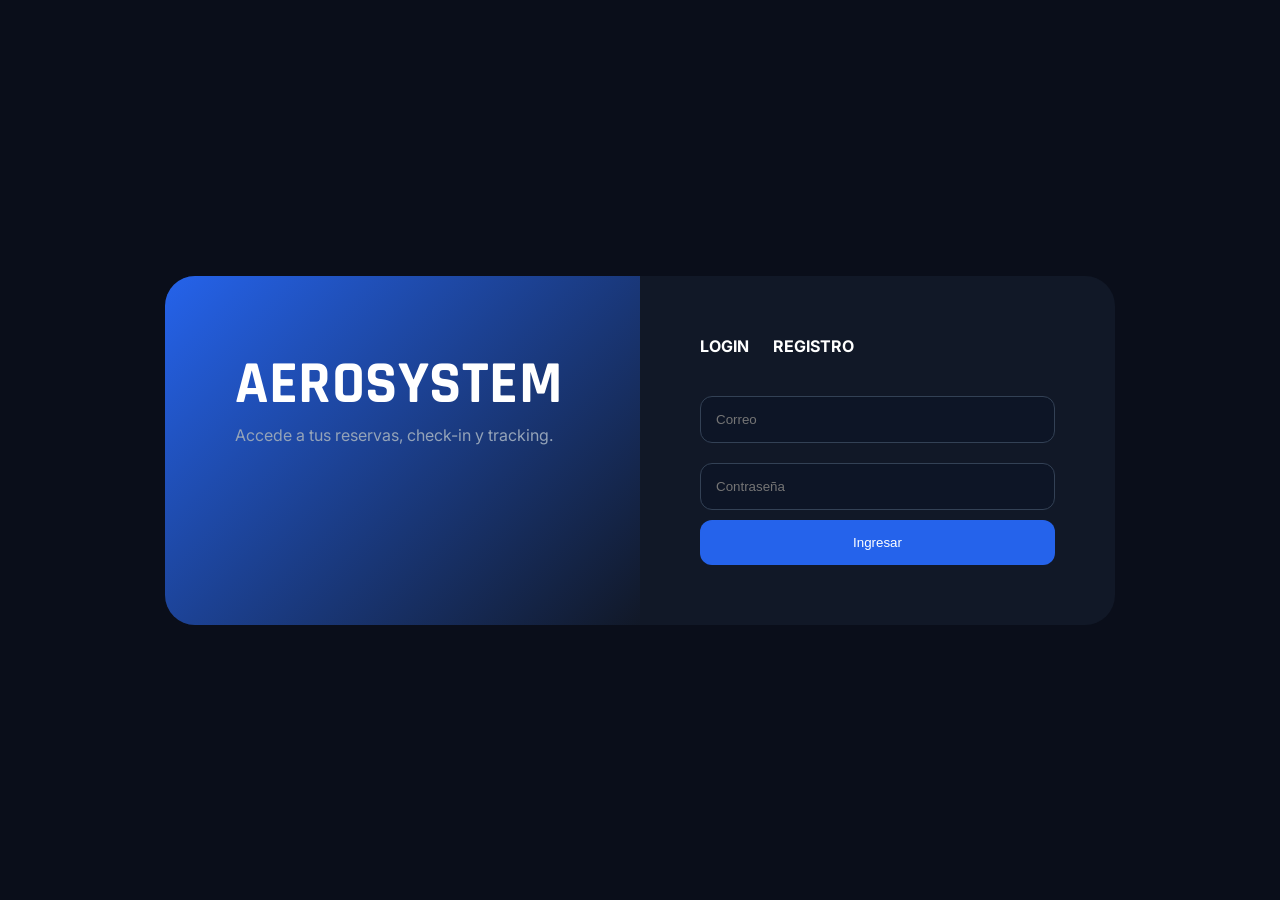
<file: login.html>
<!doctype html>
<html lang='es'>
<head>
    <meta charset='UTF-8'>
    <meta name='viewport' content='width=device-width,initial-scale=1'>
    <title>Login AeroSystem</title>
    <link href="https://fonts.googleapis.com/css2?family=Rajdhani:wght@400;700&family=Inter:wght@300;500;600&display=swap" rel="stylesheet">
    <link rel='stylesheet' href='/css/main.css'>
    <link rel='stylesheet' href='/css/components.css'>
    <style>
        body { background: #0a0e1a; color: #fff; font-family: Inter; display: grid; place-items: center; min-height: 100vh; }
        .panel { width: 100%; max-width: 950px; background: #111827; border-radius: 30px; display: grid; grid-template-columns: 1fr 1fr; overflow: hidden; }
        .left { padding: 70px; background: linear-gradient(135deg, #2563eb, #111827); }
        .right { padding: 60px; }
        input, select { width: 100%; margin: 10px 0; padding: 15px; background: #0d1526; border: 1px solid #334155; color: white; border-radius: 12px; }
        button { width: 100%; padding: 15px; background: #2563eb; color: #fff; border: 0; border-radius: 12px; cursor: pointer; }
        .tabs span { margin-right: 20px; cursor: pointer; font-weight: 700; }
        .hidden { display: none; }
    </style>
</head>
<body>
    <div class='panel'>
        <div class='left'>
            <h1 style='font-family:Rajdhani;font-size:60px'>AEROSYSTEM</h1>
            <p>Accede a tus reservas, check-in y tracking.</p>
        </div>
        <div class='right'>
            <div class='tabs' style="margin-bottom: 30px;">
                <span onclick='showLogin()'>LOGIN</span>
                <span onclick='showReg()'>REGISTRO</span>
            </div>

            <form id='loginForm'>
                <input id='mail' placeholder='Correo'>
                <input id='clave' type='password' placeholder='Contraseña'>
                <button type='submit'>Ingresar</button>
            </form>

            <form id='regForm' class='hidden'>
                <input placeholder='Nombre'>
                <input placeholder='Apellido'>
                <input placeholder='Correo'>
                <input placeholder='Documento'>
                <select>
                    <option>DNI</option>
                    <option>Pasaporte</option>
                </select>
                <input type='password' placeholder='Contraseña'>
                <button type='submit'>Crear cuenta</button>
            </form>
        </div>
    </div>

    <script>
        function showLogin() {
            loginForm.classList.remove('hidden');
            regForm.classList.add('hidden');
        }

        function showReg() {
            regForm.classList.remove('hidden');
            loginForm.classList.add('hidden');
        }

        loginForm.onsubmit = async e => {
            e.preventDefault();
            // Lógica de autenticación aquí
        };
    </script>
    <script src='/js/api.js'></script>
    <script src='/js/auth.js'></script>
</body>
</html>
</file>
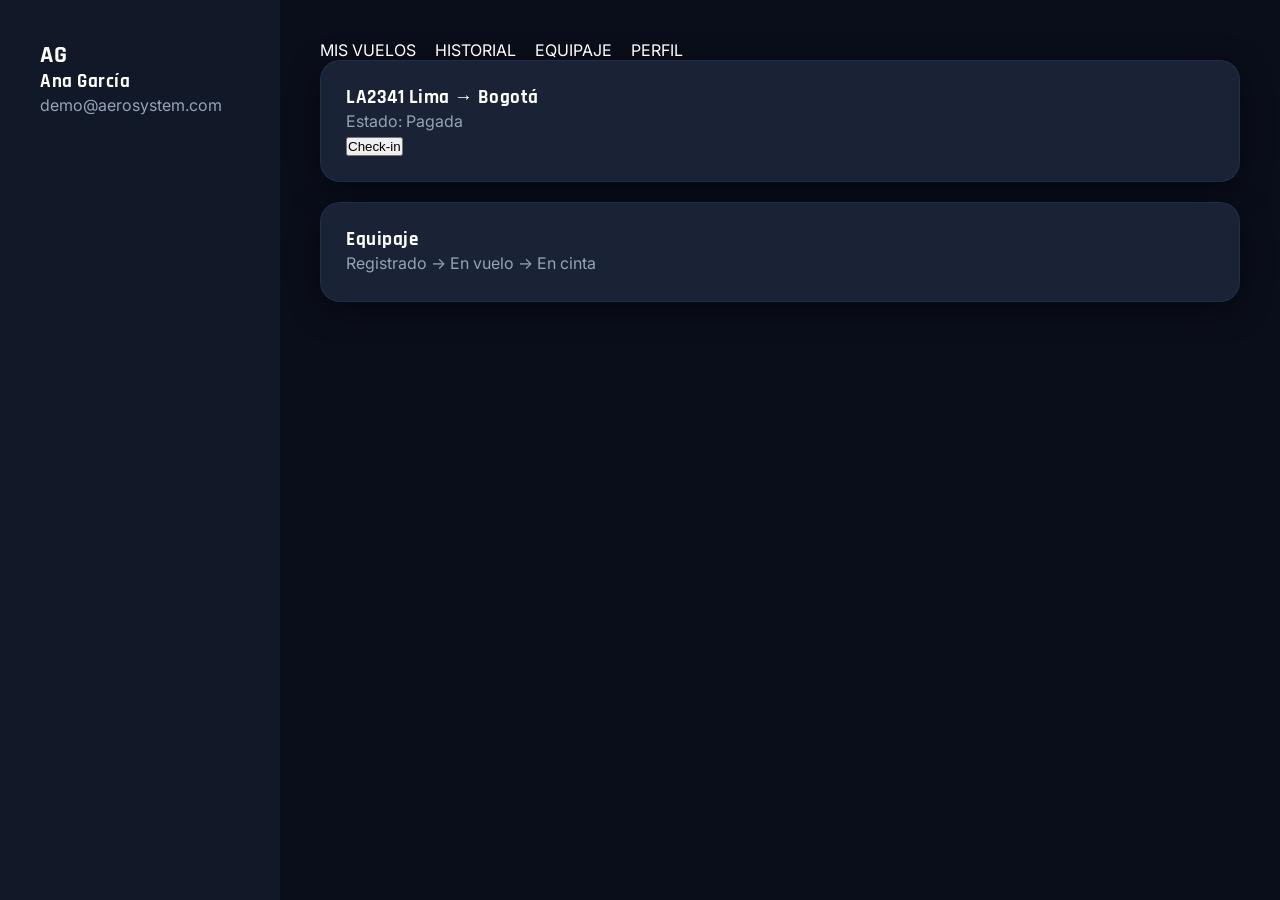
<file: mi-cuenta.html>
<!doctype html>
<html><head>
<meta charset='UTF-8'>
<meta name='viewport' content='width=device-width,initial-scale=1'>
<title>Mi Cuenta</title>
<link href="https://fonts.googleapis.com/css2?
family=Rajdhani:wght@400;700&family=Inter:wght@300;500&display=swap"
rel='stylesheet'>
<link rel='stylesheet' href='/css/main.css'>
<link rel='stylesheet' href='/css/components.css'>
<style>
body{margin:0;background:#0a0e1a;color:white;font-family:Inter}
.layout{display:grid;grid-template-columns:280px 1fr;min-height:100vh}
aside{background:#111827;padding:40px}
main{padding:40px}
.card{background:#1a2235;padding:25px;border-radius:20px;margin-bottom:20px}
.tab{margin-right:15px;cursor:pointer}
</style>
</head>
<body>
<div class='layout'>
<aside>
<h2>AG</h2>
<h3>Ana García</h3>
<p>demo@aerosystem.com</p>
</aside>
<main>
<div>
<span class='tab'>MIS VUELOS</span>
<span class='tab'>HISTORIAL</span>
<span class='tab'>EQUIPAJE</span>
<span class='tab'>PERFIL</span>
</div>
<div class='card'>
<h3>LA2341 Lima → Bogotá</h3>
<p>Estado: Pagada</p>
<button>Check-in</button>
</div>
<div class='card'>
<h3>Equipaje</h3>
<p>Registrado → En vuelo → En cinta</p>
</div>
</main>
</div>
<script src='/js/api.js'></script><script src='/js/auth.js'></script>
</body></html>
</file>
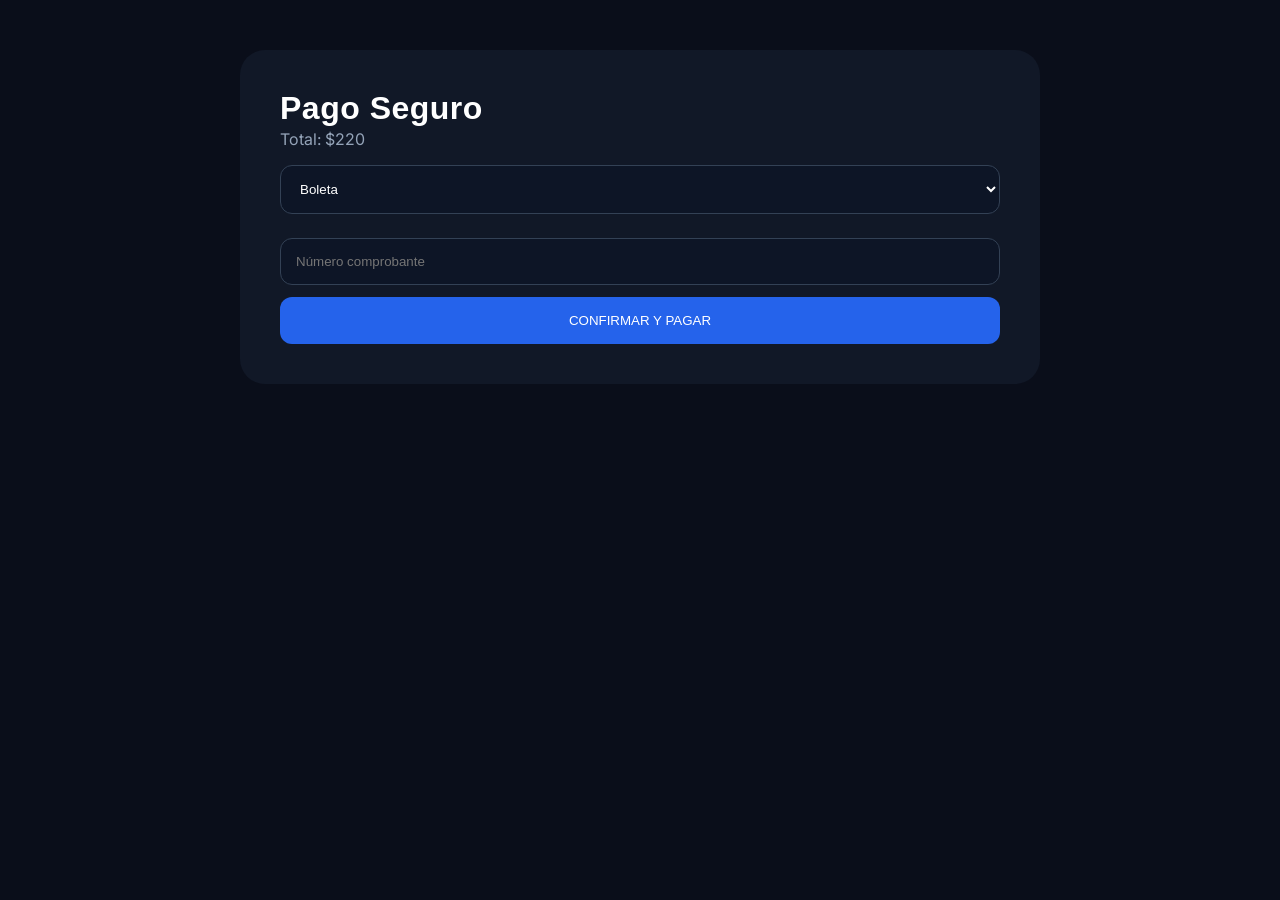
<file: pago.html>
<!doctype html>
<html>
<head>
    <meta charset='UTF-8'>
    <meta name='viewport' content='width=device-width,initial-scale=1'>
    <title>Pago</title>
    <link href="https://fonts.googleapis.com/css2?
    family=Rajdhani:wght@400;700&family=Inter:wght@300;500&display=swap"
    rel='stylesheet'>
    <link rel='stylesheet' href='/css/main.css'>
    <link rel='stylesheet' href='/css/components.css'>
    <style>
        body { background: #0a0e1a; color: white; font-family: Inter; padding: 50px; }
        .box { max-width: 800px; margin: auto; background: #111827; padding: 40px; border-radius: 25px; }
        input, select { width: 100%; padding: 15px; margin: 12px 0; background: #0d1526; color: white; border: 1px solid #334155; border-radius: 12px; }
        button { width: 100%; padding: 16px; background: #2563eb; border: 0; color: white; border-radius: 12px; cursor: pointer; }
        #ok { display: none; text-align: center; }
        .pass { background: #1e293b; padding: 20px; border-radius: 18px; margin-top: 20px; }
    </style>
</head>
<body>
    <div class='box' id='paybox'>
        <h1>Pago Seguro</h1>
        <p>Total: $220</p>
        <select id='doc'>
            <option>Boleta</option>
            <option>Factura</option>
        </select>
        <input id='num' placeholder='Número comprobante'>
        <button onclick='pay()'>CONFIRMAR Y PAGAR</button>
    </div>

    <div class='box' id='ok'>
        <h1>✈ Reserva Confirmada</h1>
        <h2>AERO-2026-X92A1</h2>
        <div class='pass'>Boarding Pass LIM → BOG</div>
        <br>
        <a href='mi-cuenta.html' style="color: #2563eb;">Mis Reservas</a>
    </div>

    <script>
        async function pay() {
            await fetch('/aerosystem/api/pagos.php?action=procesar', {
                method: 'POST'
            });
            document.getElementById('paybox').style.display = 'none';
            document.getElementById('ok').style.display = 'block';
        }
    </script>
    <script src='/js/api.js'></script>
    <script src='/js/auth.js'></script>
</body>
</html>
</file>
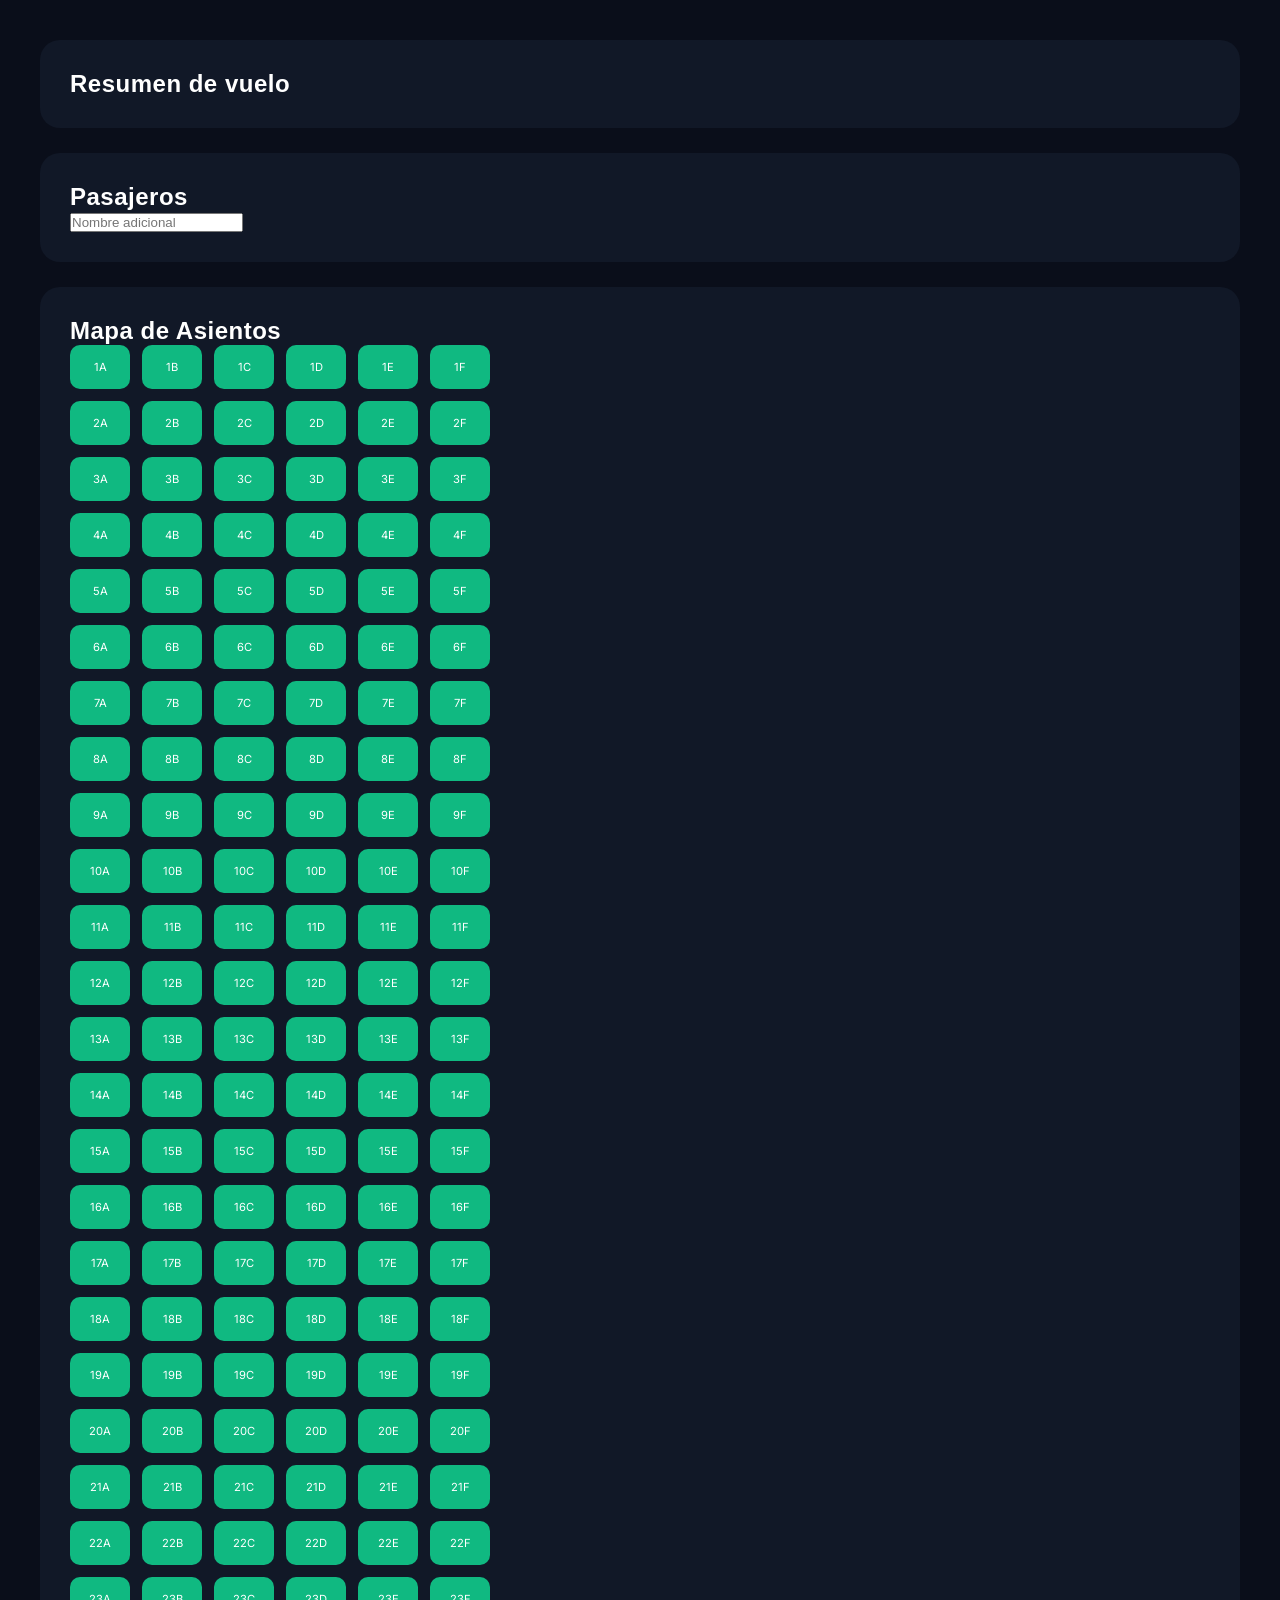
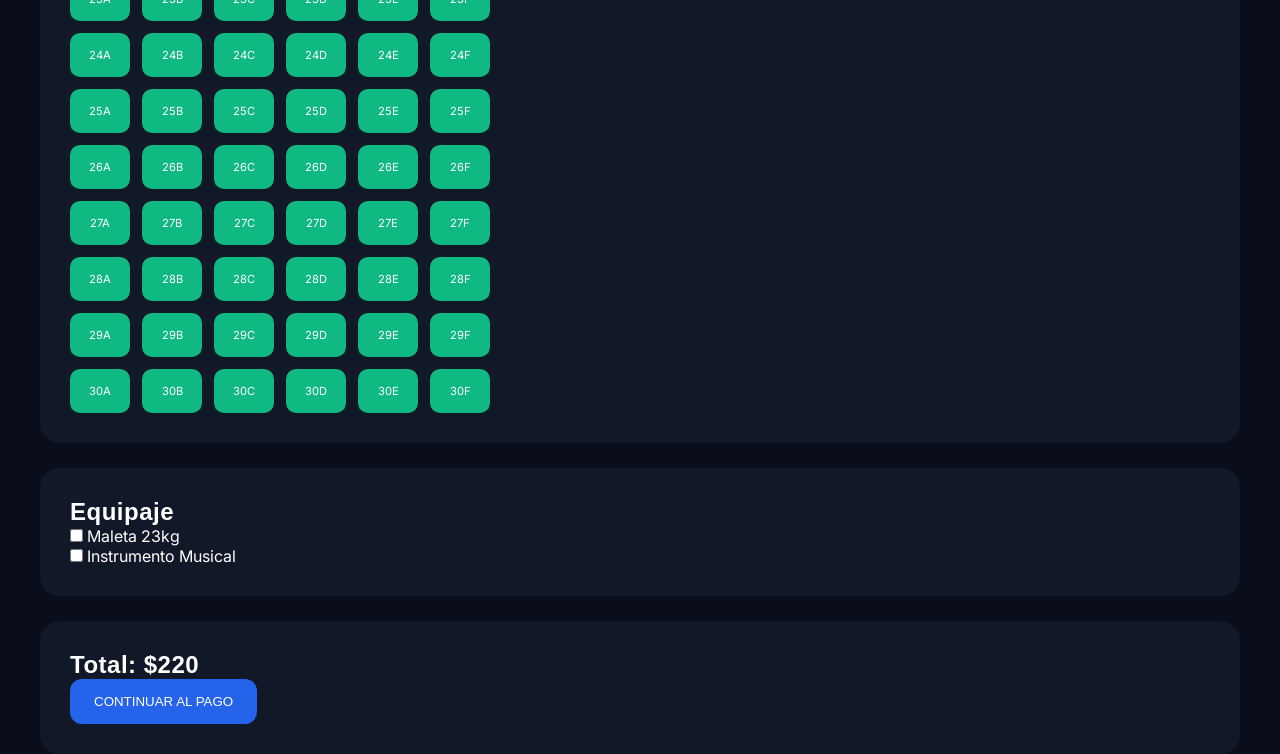
<file: reserva.html>
<!doctype html>
<html>
<head>
    <meta charset='UTF-8'>
    <meta name='viewport' content='width=device-width,initial-scale=1'>
    <title>Reserva</title>
    <link href="https://fonts.googleapis.com/css2?
    family=Rajdhani:wght@400;700&family=Inter:wght@300;500&display=swap"
    rel='stylesheet'>
    <link rel='stylesheet' href='/css/main.css'>
    <link rel='stylesheet' href='/css/components.css'>
    <style>
        body { background: #0a0e1a; color: white; font-family: Inter; padding: 40px; }
        .section { background: #111827; padding: 30px; border-radius: 20px; margin-bottom: 25px; }
        .seats { display: grid; grid-template-columns: repeat(6, 60px); gap: 12px; }
        .seat { padding: 15px; background: #10b981; border-radius: 10px; text-align: center; cursor: pointer; }
        .selected { background: #f59e0b; }
        button { background: #2563eb; color: white; border: 0; padding: 15px 24px; border-radius: 12px; cursor: pointer; }
    </style>
</head>
<body>
    <div class='section'>
        <h2>Resumen de vuelo</h2>
        <div id='vuelo'></div>
    </div>

    <div class='section'>
        <h2>Pasajeros</h2>
        <input placeholder='Nombre adicional'>
    </div>

    <div class='section'>
        <h2>Mapa de Asientos</h2>
        <div class='seats' id='seats'></div>
    </div>

    <div class='section'>
        <h2>Equipaje</h2>
        <label><input type='checkbox'> Maleta 23kg</label><br>
        <label><input type='checkbox'> Instrumento Musical</label>
    </div>

    <div class='section'>
        <h2>Total: $<span id='total'>220</span></h2>
        <button onclick='goPay()'>CONTINUAR AL PAGO</button>
    </div>

    <script>
        let seatSel = '';
        const seatsContainer = document.getElementById('seats');

        for (let i = 1; i <= 30; i++) {
            ['A', 'B', 'C', 'D', 'E', 'F'].forEach(l => {
                let d = document.createElement('div');
                d.className = 'seat';
                d.innerText = i + l;
                d.onclick = () => {
                    document.querySelectorAll('.seat').forEach(s => s.classList.remove('selected'));
                    d.classList.add('selected');
                    seatSel = d.innerText;
                };
                seatsContainer.appendChild(d);
            });
        }

        function goPay() {
            location = 'pago.html?seat=' + seatSel;
        }
    </script>
    <script src='/js/api.js'></script>
    <script src='/js/auth.js'></script>
</body>
</html>
</file>
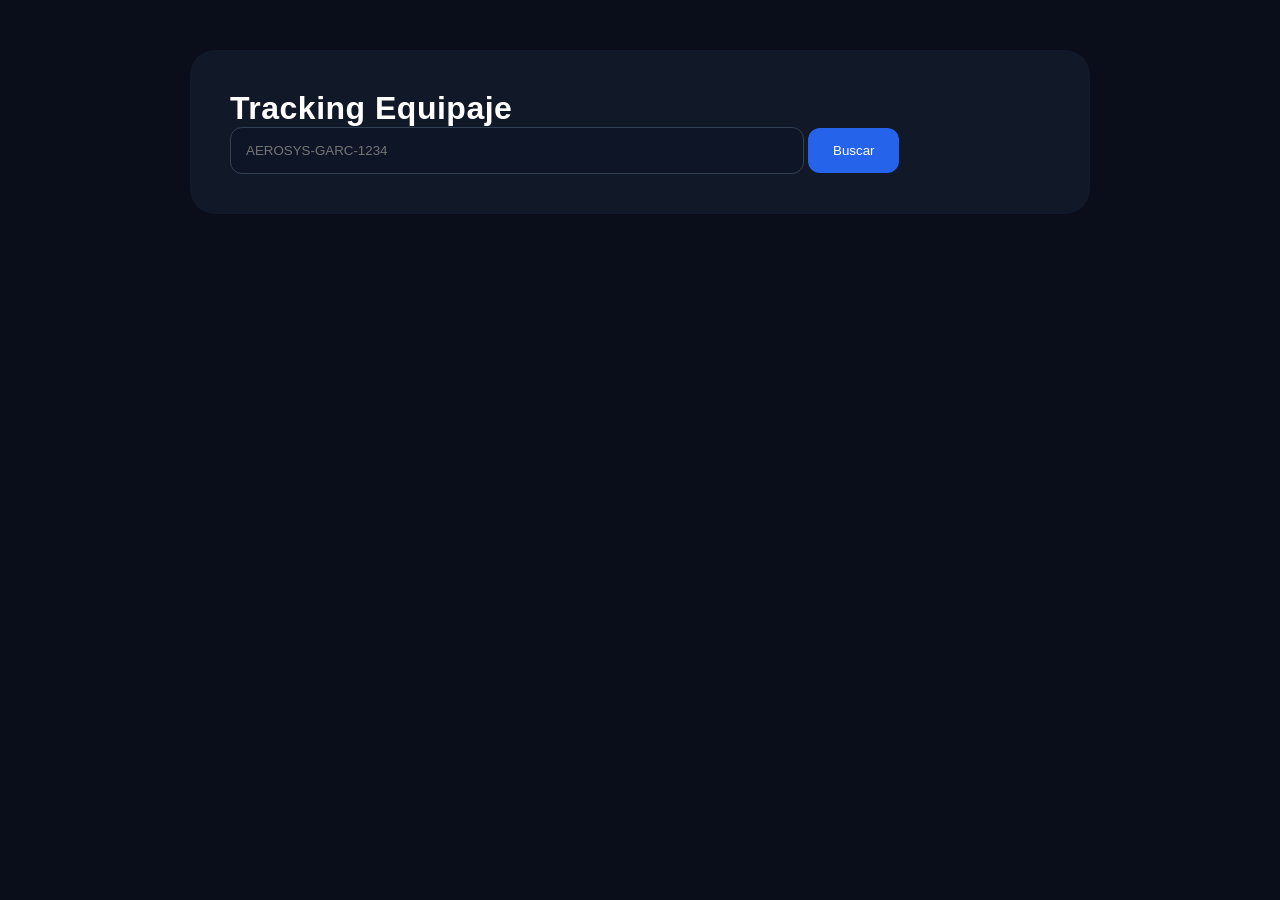
<file: tracking.html>
<!doctype html>
<html>
<head>
    <meta charset='UTF-8'>
    <meta name='viewport' content='width=device-width,initial-scale=1'>
    <title>Tracking Equipaje</title>
    <link href="https://fonts.googleapis.com/css2?
    family=Rajdhani:wght@400;700&family=Inter:wght@300;500&display=swap"
    rel='stylesheet'>
    <link rel='stylesheet' href='/css/main.css'>
    <link rel='stylesheet' href='/css/components.css'>
    <style>
        body { background: #0a0e1a; color: #fff; font-family: Inter; padding: 50px; }
        .box { max-width: 900px; margin: auto; background: #111827; padding: 40px; border-radius: 25px; }
        input { width: 70%; padding: 15px; background: #0d1526; border: 1px solid #334155; color: #fff; border-radius: 12px; }
        button { padding: 15px 25px; background: #2563eb; color: #fff; border: 0; border-radius: 12px; cursor: pointer; }
        .step { margin: 20px 0; padding-left: 20px; border-left: 4px solid #2563eb; }
    </style>
</head>
<body>
    <div class='box'>
        <h1>Tracking Equipaje</h1>
        <input id='code' placeholder='AEROSYS-GARC-1234'>
        <button onclick='track()'>Buscar</button>
        <div id='result'></div>
    </div>

    <script>
        async function track() {
            let r = await fetch('/aerosystem/api/equipaje.php?action=tracking&codigo=' + code.value);
            await r.json();
            
            result.innerHTML = `
                <div class='step'>Registrado</div>
                <div class='step'>En seguridad</div>
                <div class='step'>En vuelo</div>
                <div class='step'>En cinta</div>
            `;
        }
    </script>
    <script src='/js/api.js'></script>
    <script src='/js/auth.js'></script>
</body>
</html>
</file>
<file: css/main.css>
:root {
  --bg-dark:      #0a0e1a;
  --bg-card:      #111827;
  --bg-surface:   #1a2235;
  --bg-input:     #0d1526;
  --accent:       #2563eb;
  --accent-hover: #3b82f6;
  --accent-light: rgba(37,99,235,0.15);
  --gold:         #f59e0b;
  --gold-light:   rgba(245,158,11,0.15);
  --success:      #10b981;
  --danger:       #ef4444;
  --warning:      #f97316;
  --info:         #06b6d4;
  --text:         #f1f5f9;
  --text-muted:   #94a3b8;
  --text-dim:     #64748b;
  --border:       rgba(30,58,95,0.6);
  --glass:        rgba(17,24,39,0.85);
  --shadow:       0 8px 32px rgba(0,0,0,0.4);
  --radius:       12px;
  --radius-sm:    8px;
}

/* RESET */
*,
*::before,
*::after {
  box-sizing: border-box;
  margin: 0;
  padding: 0;
}

html, body {
  height: 100%;
  background: var(--bg-dark);
  color: var(--text);
  font-family: 'Inter', sans-serif;
  -webkit-font-smoothing: antialiased;
}

/* TYPO */
h1, h2, h3, h4, h5, h6 {
  font-family: 'Rajdhani', sans-serif;
  letter-spacing: 0.5px;
}

p {
  color: var(--text-muted);
  line-height: 1.6;
}

/* LAYOUT */
.container {
  width: 100%;
  padding: 1rem;
  margin: 0 auto;
}

@media (min-width: 768px) {
  .container { max-width: 720px; }
}

@media (min-width: 1024px) {
  .container { max-width: 1100px; }
}

@media (min-width: 1280px) {
  .container { max-width: 1280px; }
}

/* HEADER */
.header {
  background: var(--glass);
  backdrop-filter: blur(12px);
  border-bottom: 1px solid var(--border);
  padding: 0.8rem 1rem;
}

.nav {
  display: flex;
  justify-content: space-between;
  align-items: center;
}

.nav-logo {
  font-family: 'Rajdhani';
  color: var(--accent);
  font-weight: 600;
}

.nav-links {
  display: flex;
  gap: 1rem;
}

.nav-links a {
  color: var(--text-muted);
  text-decoration: none;
}

.nav-links a:hover {
  color: var(--text);
}

/* HERO */
.hero {
  padding: 2rem 1rem;
  text-align: center;
}

.hero-title {
  font-size: 2rem;
}

.hero-subtitle {
  color: var(--text-muted);
}

/* TABLE */
.table {
  width: 100%;
  border-collapse: collapse;
  font-family: 'Rajdhani';
}

.table th,
.table td {
  padding: 0.7rem;
}

.table thead {
  background: var(--bg-surface);
  font-size: 0.75rem;
  color: var(--text-muted);
}

.table tbody tr {
  border-bottom: 1px solid var(--border);
}

/* STATUS */
.status-programado { color: #94a3b8; }
.status-retrasado { color: #f97316; animation: pulse 2s infinite; }
.status-abordando { color: #f59e0b; animation: pulse 1.5s infinite; }
.status-en-vuelo { color: #3b82f6; }
.status-aterrizado { color: #10b981; }
.status-desembarcando { color: #06b6d4; }
.status-finalizado { color: #64748b; }
.status-cancelado { color: #ef4444; }

/* FOOTER */
.footer {
  margin-top: 2rem;
  padding: 1rem;
  border-top: 1px solid var(--border);
  text-align: center;
  color: var(--text-dim);
}
</file>
<file: css/components.css>
/* =========================
   css/components.css
========================= */

.btn-primary {
  background: var(--accent);
  color: #fff;
  border: none;
  padding: 0.7rem 1.2rem;
  border-radius: var(--radius-sm);
  cursor: pointer;
  transition: 0.2s;
}
.btn-primary:hover {
  background: var(--accent-hover);
  box-shadow: 0 0 10px var(--accent-light);
}

.btn-secondary {
  background: transparent;
  border: 1px solid var(--accent);
  color: var(--accent);
  padding: 0.7rem 1.2rem;
  border-radius: var(--radius-sm);
}

.btn-danger {
  background: var(--danger);
  color: #fff;
  border: none;
  padding: 0.7rem 1.2rem;
  border-radius: var(--radius-sm);
}

.card {
  background: var(--bg-card);
  border: 1px solid var(--border);
  border-radius: var(--radius);
  padding: 1rem;
  box-shadow: var(--shadow);
}

.card-glass {
  background: var(--glass);
  backdrop-filter: blur(14px);
  border-radius: var(--radius);
  border: 1px solid var(--border);
}

.badge {
  padding: 0.25rem 0.6rem;
  border-radius: 999px;
  font-size: 0.7rem;
  font-family: 'Rajdhani', sans-serif;
}

.input-dark {
  width: 100%;
  padding: 0.7rem;
  background: var(--bg-input);
  border: 1px solid var(--border);
  border-radius: var(--radius-sm);
  color: var(--text);
}

.tab-nav {
  display: flex;
  gap: 1rem;
  border-bottom: 1px solid var(--border);
}
.tab-nav button {
  background: none;
  border: none;
  color: var(--text-muted);
  padding: 0.5rem;
}
.tab-nav button.active {
  color: var(--accent);
  border-bottom: 2px solid var(--accent);
}

.timeline {
  position: relative;
  padding-left: 1.5rem;
}
.timeline::before {
  content: "";
  position: absolute;
  left: 6px;
  top: 0;
  bottom: 0;
  width: 2px;
  background: var(--border);
}

.timeline-item {
  margin-bottom: 1rem;
  position: relative;
}
.timeline-item::before {
  content: "";
  position: absolute;
  left: -2px;
  top: 4px;
  width: 10px;
  height: 10px;
  background: var(--accent);
  border-radius: 50%;
}

.seat-map {
  display: grid;
  grid-template-columns: repeat(6, 1fr);
  gap: 0.3rem;
}
.seat {
  padding: 0.5rem;
  text-align: center;
  border-radius: 4px;
  font-size: 0.7rem;
}
.seat.available { background: var(--success); }
.seat.reserved { background: var(--danger); }
.seat.selected { outline: 2px solid var(--accent); }
.seat.economy { background: var(--success); }
.seat.business { background: var(--info); }
.seat.first { background: var(--gold); }
</file>
